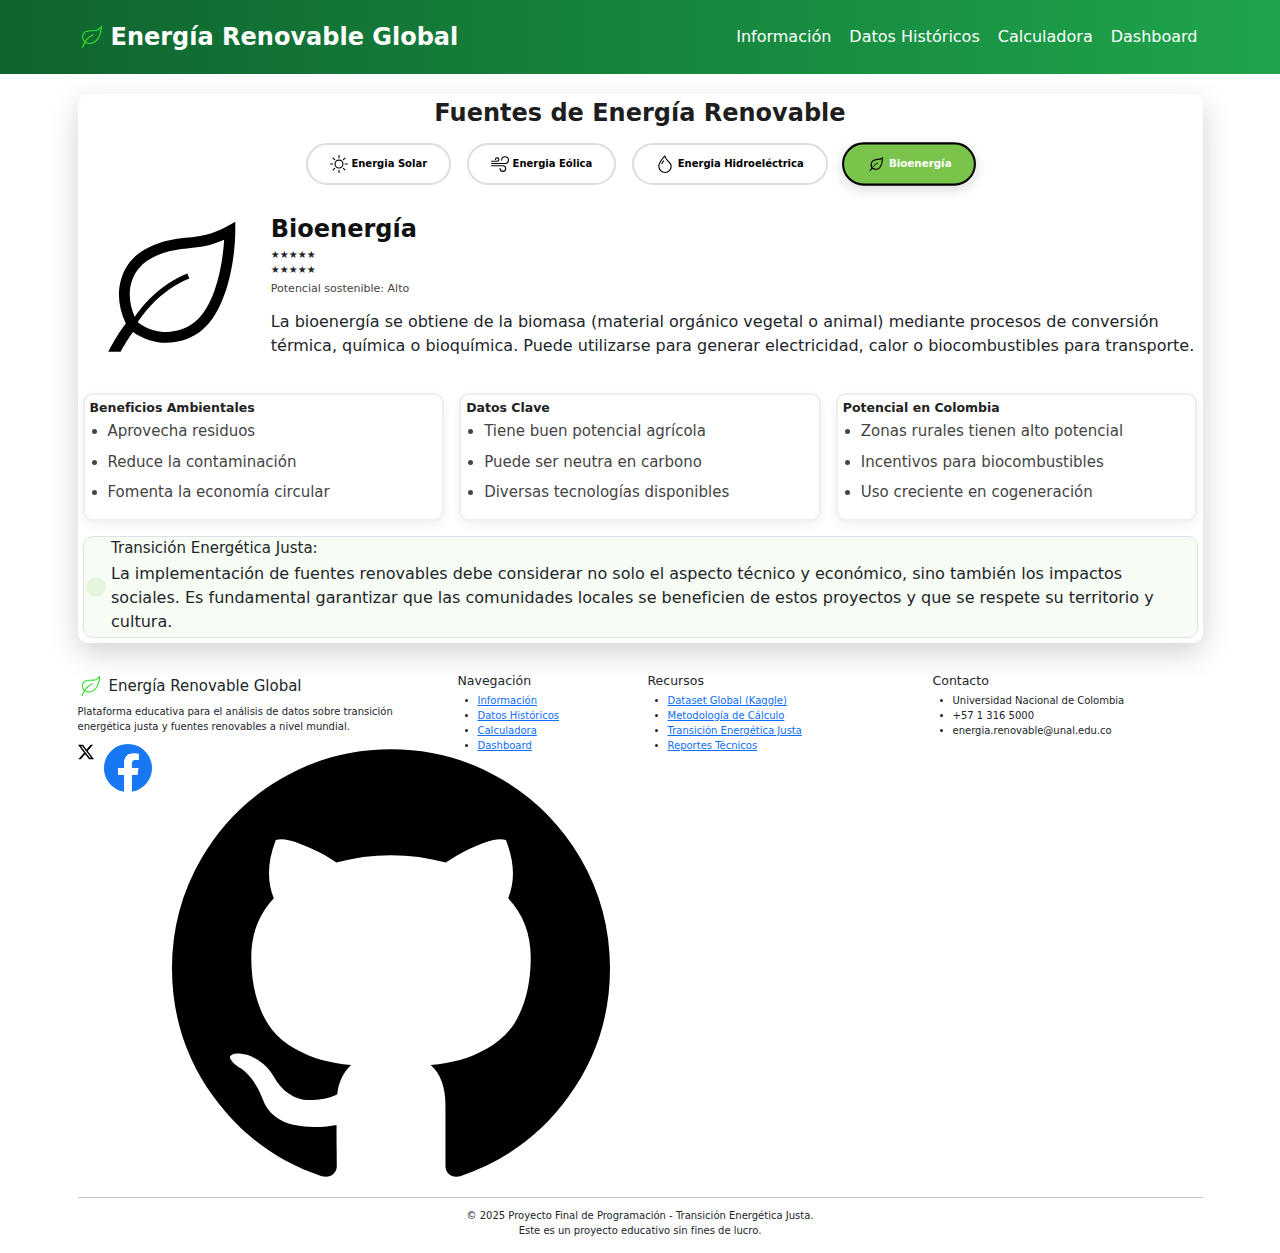
<file: Developer_Luechas/index.html>
<!DOCTYPE html>
<html lang="es">
  <head>
    <meta charset="UTF-8" />
    <meta name="viewport" content="width=device-width, initial-scale=1.0" />
    <title>Energías Renovables</title>
    <link rel="stylesheet" href="assets/css/normalize.css" />
    <link
      rel="stylesheet"
      href="https://cdn.jsdelivr.net/npm/bootstrap@5.3.0/dist/css/bootstrap.min.css"
    />
    <link rel="stylesheet" href="assets/css/styles.css" />
  </head>

  <body>
  <!-- ✅ WRAPPER PRINCIPAL (AGREGADO) -->
  <div id="site-root">
    <!-- ================================
     HEADER + NAVBAR
    ================================= -->
    <header>
      <nav class="navbar navbar-expand-lg mi-navbar">
        <div class="container">
          <a class="navbar-brand d-flex align-items-center" href="index.html">
            <img src="assets/icons/leaf_header.png" width="28" class="me-2" />
            Energía Renovable Global
          </a>
          <button
            class="navbar-toggler"
            data-bs-toggle="collapse"
            data-bs-target="#menu"
          >
            <span class="navbar-toggler-icon"></span>
          </button>
          <div class="collapse navbar-collapse" id="menu">
            <ul class="navbar-nav ms-auto">
              <li class="nav-item">
                <a class="nav-link" href="#">Información</a>
              </li>
              <li class="nav-item">
                <a class="nav-link" href="#">Datos Históricos</a>
              </li>
              <li class="nav-item">
                <a class="nav-link" href="#">Calculadora</a>
              </li>
              <li class="nav-item">
                <a class="nav-link" href="#">Dashboard</a>
              </li>
            </ul>
          </div>
        </div>
      </nav>
    </header>

    <!-- ================================
     CONTENIDO PRINCIPAL (ID AGREGADO)
    ================================= -->
    <main class="py-3" id="main-content"> <!-- ✅ ID AGREGADO AQUÍ -->
      <section class="container my-3">
        <article class="solar-card p-2 shadow-lg border-0 rounded-4">
          <h2 id="titulo-principal" class="titulo-principal text-center mb-4"></h2>
          <div id="botones-contenedor" class="text-center mb-2"></div>
          <div class="row align-items-center">
            <div class="col-md-2 text-center">
              <img
                id="energia-icono"
                src=""
                alt="Energía"
                class="img-fluid hero-icon"
              />
            </div>
            <div class="col-md-10">
              <h2 class="card-title mb-1"></h2>
              <div id="estrellas" class="estrellas mb-2"></div>
              <h5 class="card-subtitle mb-3"></h5>
              <p class="card-text"></p>
            </div>
          </div>
          <div class="row gy-3 mt-3" id="info-cards">
            <div class="col-md-4">
              <div class="info-card p-2 rounded-4 h-100">
                <h5 class="info-title mb-2">Beneficios Ambientales</h5>
                <ul id="beneficios-list" class="info-list"></ul>
              </div>
            </div>
            <div class="col-md-4">
              <div class="info-card p-2 rounded-4 h-100">
                <h5 class="info-title mb-2">Datos Clave</h5>
                <ul id="datos-list" class="info-list"></ul>
              </div>
            </div>
            <div class="col-md-4">
              <div class="info-card p-2 rounded-4 h-100">
                <h5 class="info-title mb-2">Potencial en Colombia</h5>
                <ul id="colombia-list" class="info-list"></ul>
              </div>
            </div>
            <div class="col-12">
              <div class="wide-card p-1 mt-2 d-flex align-items-center gap-2 rounded-4 border">
                <div class="wide-icon text-center">
                  <img
                    id="wide-icon"
                    src="assets/icons/info_circle.svg"
                    alt="Ícono"
                    class="img-fluid"
                    style="max-width: 56px"
                  />
                </div>
                <div class="wide-info">
                  <h4 id="wide-title" class="mb-2"></h4>
                  <p id="wide-text" class="mb-0"></p>
                </div>
              </div>
            </div>
          </div>
          <div class="fade-bottom" aria-hidden="true"></div>
        </article>
      </section>
    </main>

    <!-- ================================
     FOOTER
    ================================= -->
    <footer class="footer-section mt-2">
      <div class="container py-2">
        <div class="row">
          <div class="col-md-4 mb-2">
            <h4 class="footer-brand d-flex align-items-center">
              <img src="assets/icons/leaf_header.png" width="26" class="me-2" />
              Energía Renovable Global
            </h4>
            <p class="footer-text">
              Plataforma educativa para el análisis de datos sobre transición
              energética justa y fuentes renovables a nivel mundial.
            </p>
            <div class="footer-social d-flex gap-3 mt-3">
              <a href="#"><img src="assets/icons/twitter.svg" class="footer-icon" /></a>
              <a href="#"><img src="assets/icons/facebook.svg" class="footer-icon" /></a>
              <a href="#"><img src="assets/icons/instagram.svg" class="footer-icon" /></a>
              <a href="#"><img src="assets/icons/github.svg" class="footer-icon" /></a>
            </div>
          </div>
          <div class="col-md-2 mb-2">
            <h5 class="footer-title">Navegación</h5>
            <ul class="footer-links">
              <li><a href="#">Información</a></li>
              <li><a href="#">Datos Históricos</a></li>
              <li><a href="#">Calculadora</a></li>
              <li><a href="#">Dashboard</a></li>
            </ul>
          </div>
          <div class="col-md-3 mb-2">
            <h5 class="footer-title">Recursos</h5>
            <ul class="footer-links">
              <li><a href="#">Dataset Global (Kaggle)</a></li>
              <li><a href="#">Metodología de Cálculo</a></li>
              <li><a href="#">Transición Energética Justa</a></li>
              <li><a href="#">Reportes Técnicos</a></li>
            </ul>
          </div>
          <div class="col-md-3 mb-2">
            <h5 class="footer-title">Contacto</h5>
            <ul class="footer-links">
              <li>Universidad Nacional de Colombia</li>
              <li>+57 1 316 5000</li>
              <li>energia.renovable@unal.edu.co</li>
            </ul>
          </div>
        </div>
        <hr class="footer-divider" />
        <p class="footer-bottom text-center mt-3">
          © 2025 Proyecto Final de Programación - Transición Energética Justa.
          <br />
          Este es un proyecto educativo sin fines de lucro.
        </p>
      </div>
    </footer>
  </div> 

  <!-- Scripts-->
  <script src="https://cdn.jsdelivr.net/npm/bootstrap@5.3.0/dist/js/bootstrap.bundle.min.js"></script>
  <script src="assets/js/data.js"></script>
  <script src="assets/js/main.js"></script>
</body>
</html>
</file>
<file: Developer_Luechas/assets/css/styles.css>
html{
font-size: 62.5%; /* 10px = 1rem */
}



:root {
  /* Colores de la paleta */
  --header-dark-green: #0f642f;
  --medium-green: #1ea54b;
  --active-button-green: #10b566;
  --solar-yellow: #f7b543;
  --wind-blue: #4a8cff;
  --hydro-green: #37c788;
  --bioenergy-green: #7ac44b;
  
  /* Fondo y superficies */
  --background-general: #f6fffa;
  --cards-white: #ffffff;
  
  /* Sombras */
  --soft-shadow: rgba(0, 0, 0, 0.08);
}

/* NAVBAR con degradado (HEADER) */
.mi-navbar {
  background: linear-gradient(90deg, #0f642f, #1ea54b);
  padding: 1.6rem 0; /* antes 1rem (16px) */
  font-size: 1.6rem; /* antes 1.4rem (14px) */
}

/* Marca (logo + texto) */
.mi-navbar .navbar-brand {
  color: #fff;
  font-weight: 600;
  font-size: 2.4rem; /* antes 2rem (20px) */
}

/* Links del menú */
.mi-navbar .nav-link {
  color: #fff;
  margin-left: 0.8rem; /* antes 0.5rem (8px) */
  padding: 0.8rem 1.6rem; /* antes 0.5rem 1rem (8px 16px) */
  border-radius: 0.8rem;
  transition: 0.3s ease;
  
}

/* Hover */
.mi-navbar .nav-link:hover {
  background: rgba(255, 255, 255, 0.2);
}




/* BOTONES de energía */

.energia-btn {
  padding: 10px 22px;
  border-radius: 50px;       /* -> pill */
  border: none;
  cursor: pointer;
  font-weight: 600;
  background: #f8f8f8;
  color: #111;
  border: 2px solid #ddd;

  transition: all 0.25s ease;
  margin: 0 8px 10px;
}

.energia-btn:hover {
  background: #eaeaea;
  transform: translateY(-2px);
}

/* Botón activo (cuando lo seleccionan) */
.energia-btn.active {
  background: var(--energia-color);
  color: #000;
  border-color: #000;
  transform: scale(1.03);
  box-shadow: 0 4px 12px rgba(0,0,0,0.15);
}

/* CARD principal del héroe */
.solar-card {
  background: #ffffff;
  border-radius: 20px;
  padding: 2.5rem;
  transition: 0.3s ease;
  border: 2px solid #eee;
}

.solar-card:hover {
  box-shadow: 0 8px 30px rgba(0,0,0,0.10);
}


/* ================================
   TÍTULO PRINCIPAL
================================ */
.titulo-principal {
  font-size: 2rem;
  font-weight: 700;
  margin-bottom: 1.8rem;
  color: #1e1e1e;
}

/* Imagen */
.solar-img {
  max-width: 20rem; /* 200px */
  margin-bottom: 1.6rem; /* 16px (solo móvil) */
}

/* TITULO */
.solar-card h2 {
  font-size: 2.4rem; 
  margin-bottom: 1.2rem; 
}

/* Párrafo */
.solar-card p {
  font-size: 1.6rem;
  line-height: 1.5;
}
/* Animación de estrella */
.estrella-anim {
  opacity: 0;
  transform: scale(0.6);
  animation: popIn 0.25s ease forwards;
}

@keyframes popIn {
  to {
    opacity: 1;
    transform: scale(1);
  }
}

/* Encabezado: imagen + textos */
.hero-header {
  display: flex;
  align-items: center;
  gap: 2rem;
}

.hero-icon {
  width: 150px;
  max-width: 100%;
  border-radius: 16px;
  padding: 10px;
}

/* Imagen fija a la izquierda */
.hero-img {
  width: 160px;
  flex-shrink: 0; /* evita deformación */
}

/* Ajuste fino del layout del hero */
.hero-img img {
  max-width: 140px;   /* Ajusta el tamaño exacto de la imagen */
}

/* ================================
   TÍTULO + SUBTÍTULO + ESTRELLAS
================================ */
.card-title {
  font-weight: 700;
  font-size: 1.8rem;
  color: #111;
}

.card-subtitle {
  font-size: 1.1rem;
  font-weight: 500;
  color: #444;
}

.estrellas span {
  font-size: 22px;
  color: gold;
}


/* Espaciado entre columnas */
@media (min-width: 768px) {
  .hero-header {
    gap: 1.2rem;
  }
}


/* Descripción abajo, full width */
.card-text {
  font-size: 1.4rem;
  line-height: 1.6;
  margin-top: 1.5rem;
}

/* Responsive */
@media (max-width: 768px) {
  .hero-header {
    flex-direction: column;
    text-align: center;
  }

  .hero-img {
    width: 200px;
  }

  .card-text {
    text-align: center;
  }
}

/* Tarjetas inferiores */
.info-card {
  background: #ffffff;
  border-radius: 18px;
  border: 2px solid #eee;
  box-shadow: 0 4px 12px rgba(0,0,0,0.06);
  transition: 0.25s ease;
}



.info-title {
  font-weight: 700;
  color: #222;
}

.info-list {
  padding-left: 18px;
}

.info-list li {
  margin-bottom: 8px;
  color: #444;
  font-size: 1.5rem;
}
</file>
